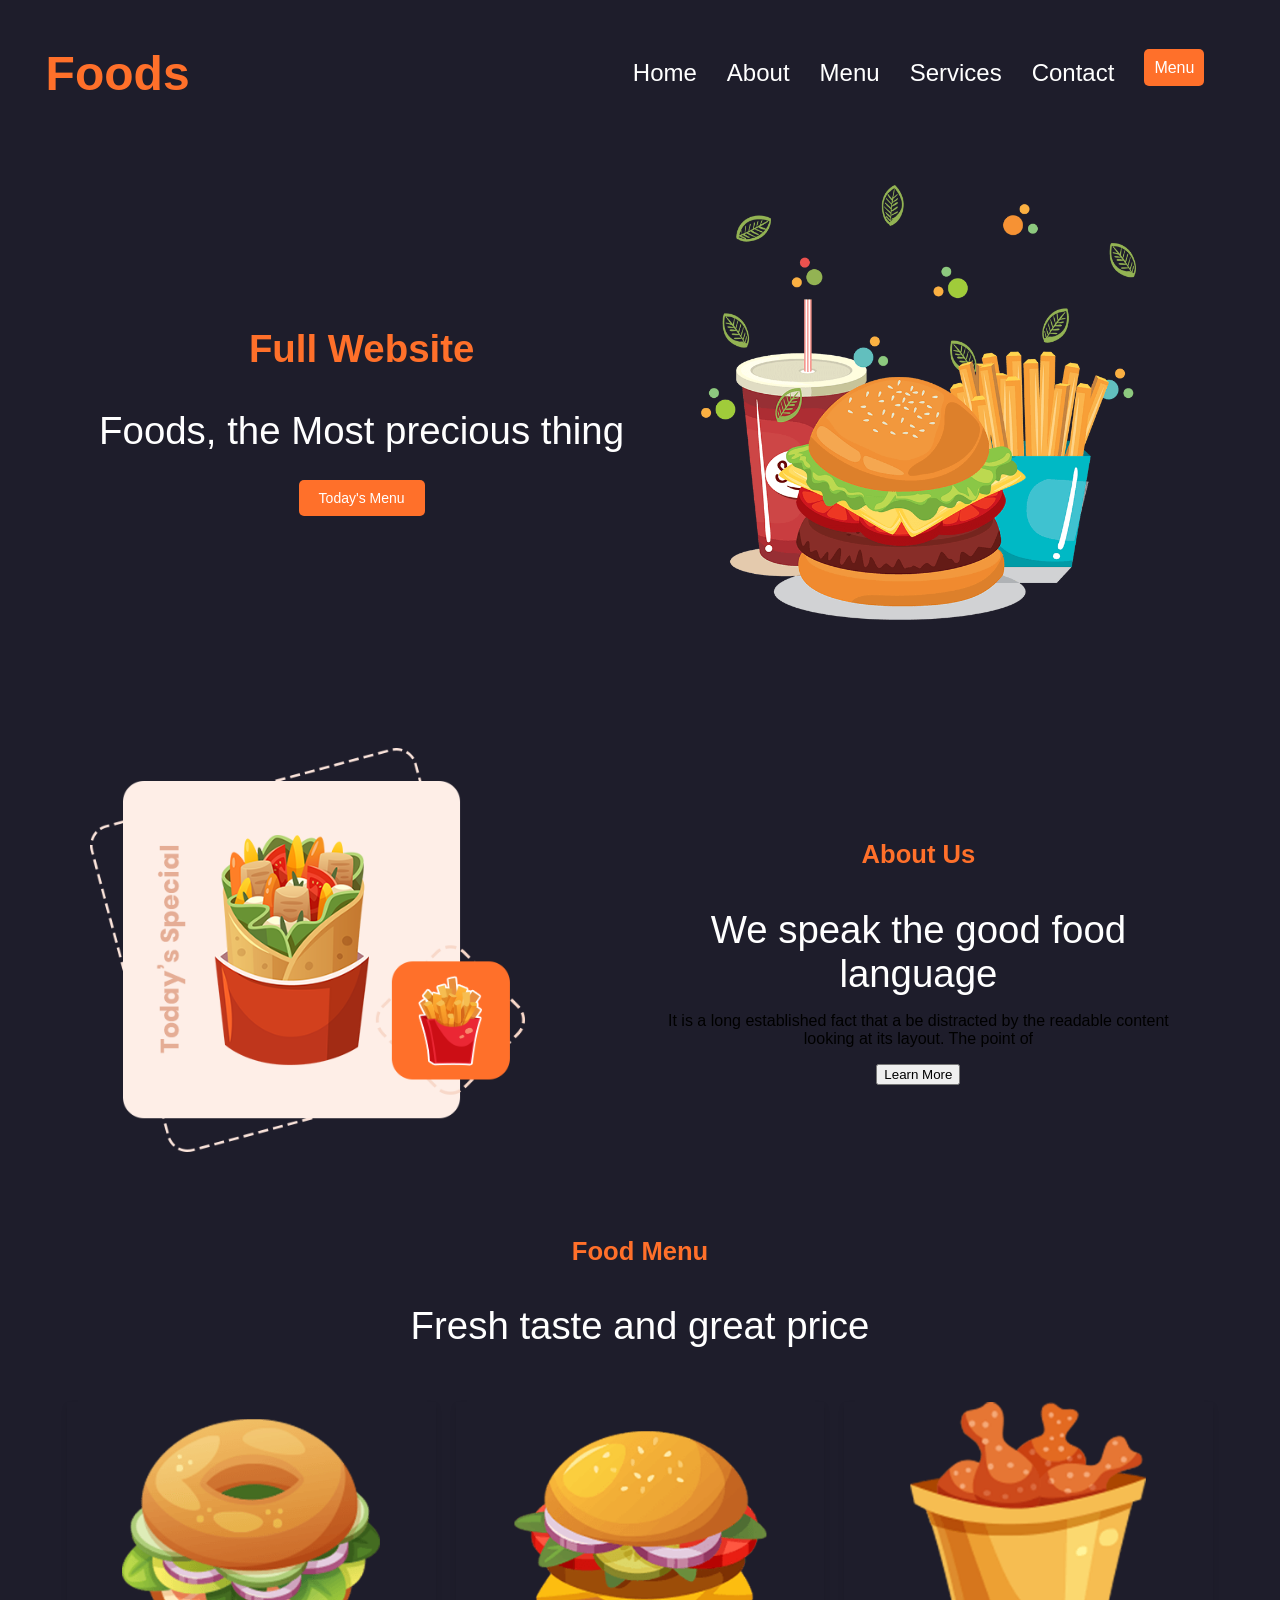
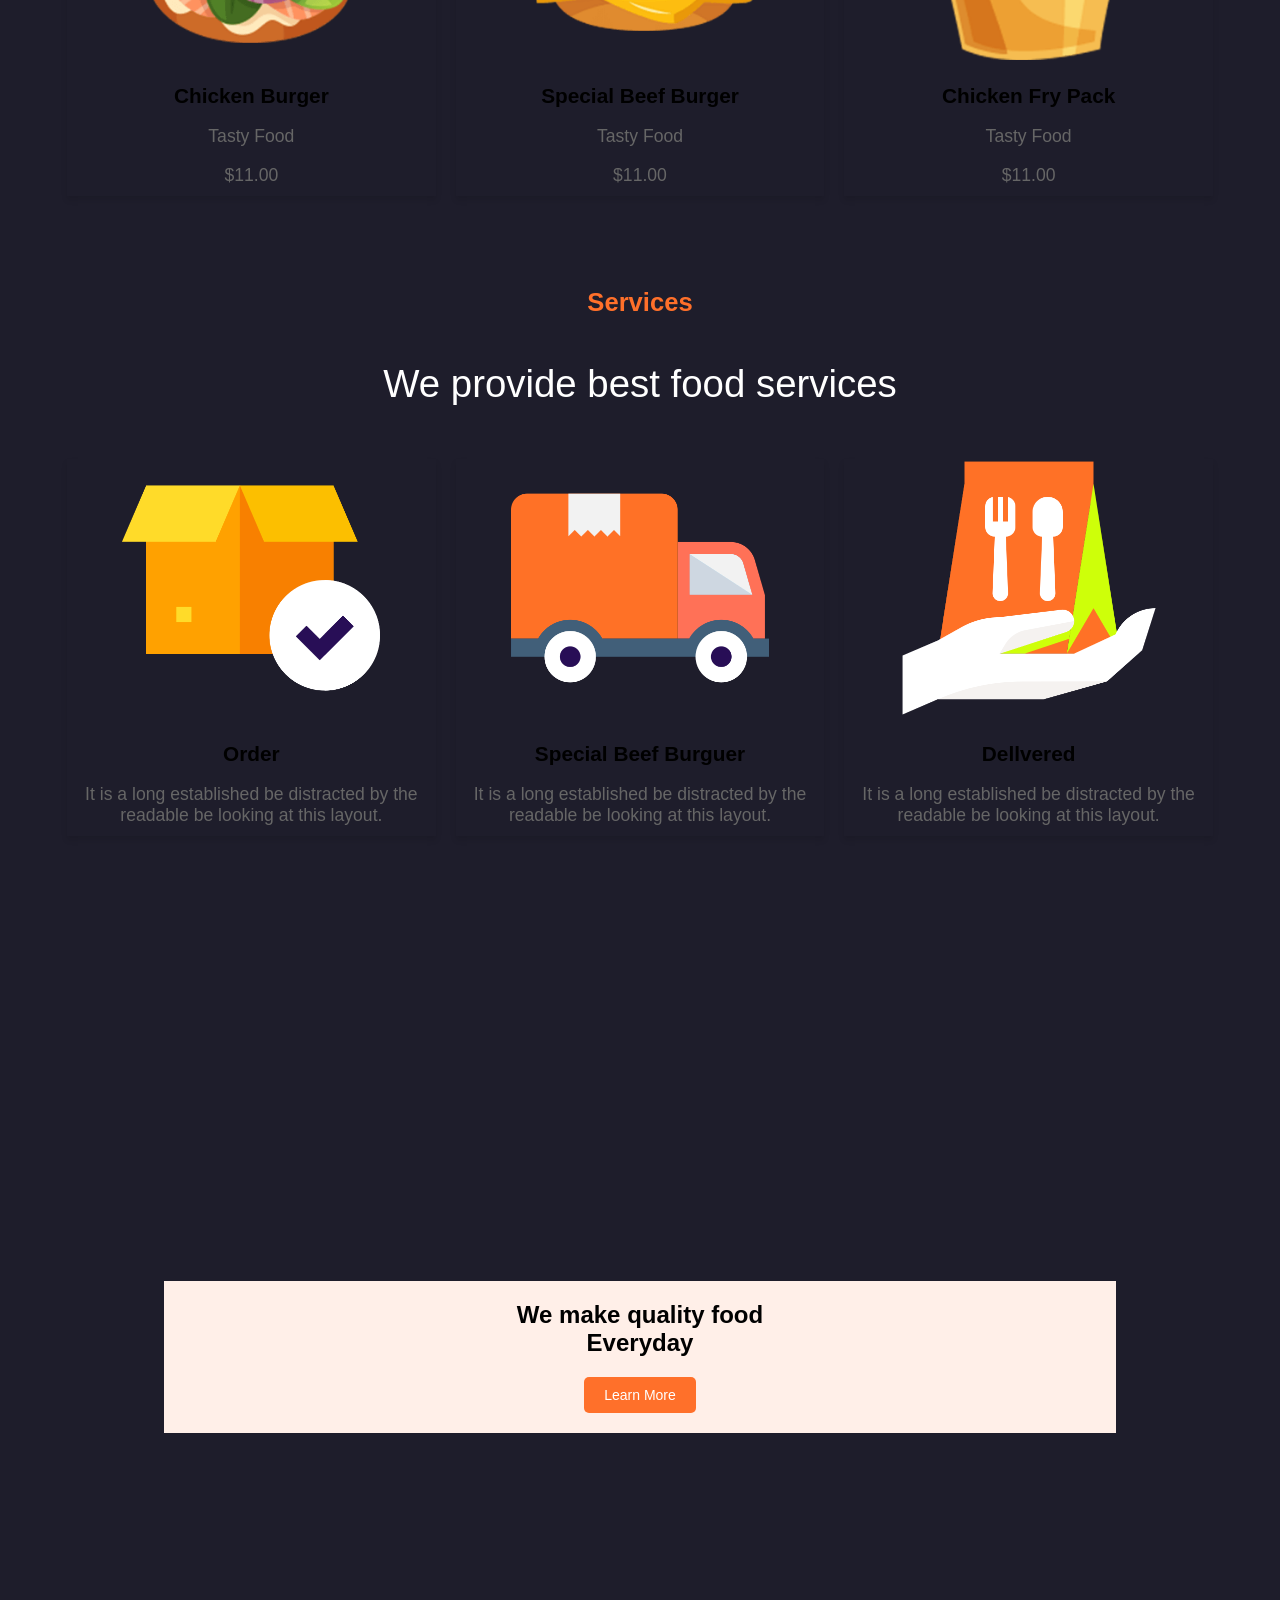
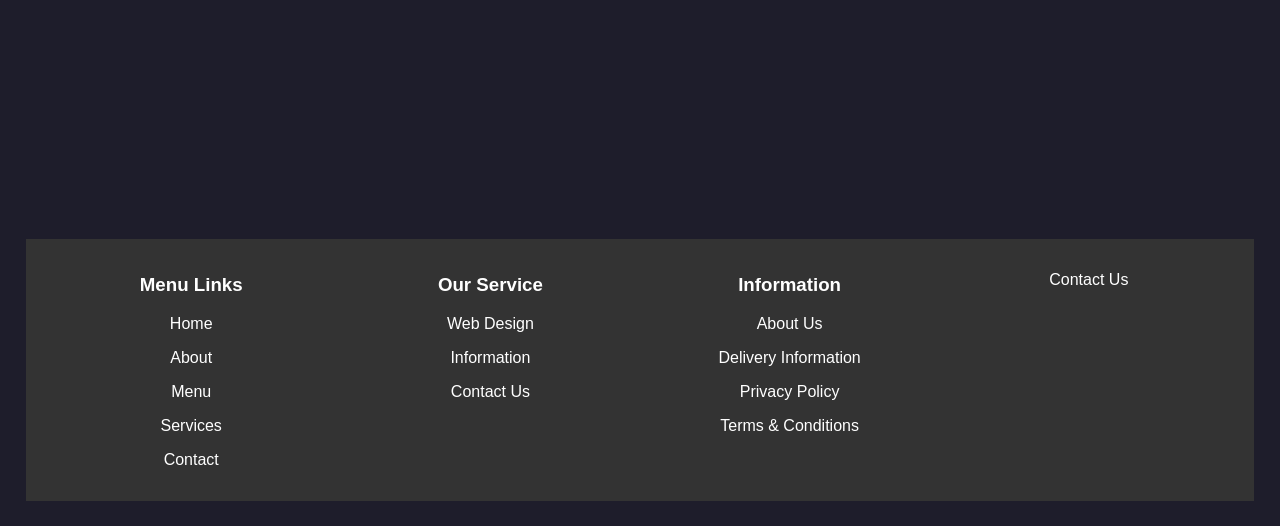
<file: index.html>
<!DOCTYPE html>
<html lang="en">

<head>
    <meta charset="UTF-8">
    <meta name="viewport" content="width=device-width, initial-scale=1.0">
    <link rel="stylesheet" href="css/styles.css">
    <title>Foods</title>
</head>

<body>
    <header class="header-container">
        <h1>Foods</h1>
        <input type="checkbox" id="menu-toggle" class="menu-toggle">
        <nav>
            <ul class="nav-menu" hidden>
                <li><a href="#home">Home</a></li>
                <li><a href="#about">About</a></li>
                <li><a href="#menu">Menu</a></li>
                <li><a href="#services">Services</a></li>
                <li><a href="#contact-us">Contact</a></li>
                <li id="menu-toogle-item">
                <label for="menu-toggle" class="menu-btn">Menu</label></li>
            </ul>
        </nav>
    </header>
      
    <section id="home" class="home-section">
        <div class="home-container">
            <aside>
                <h1 class="big-orange-title">Full Website</h1>
                <p class="white-title-left">Foods, the Most precious thing</p>
                <button onclick="location.href='#menu'" id="todayMenu">
                    Today's Menu
                </button>
            </aside>
            <img src="images/home.png" alt="Burger Image">
        </div>
    </section>

    <section id="about" class="about-section">
        <div class="about-container">
            <img src="images/about.png" alt="Burger Image">
            <aside>
                <h1 class="orange-title">About Us</h1>
                <p class="white-title-left">We speak the good food language</p>
                <p>It is a long established fact that a be distracted by the readable content looking at its layout. The point of</p>
                <button>Learn More</button>
            </aside>
        </div>
    </section>

    <section id="menu" class="menu-section">
        <div class="menu-title">
            <h1 class="orange-title">Food Menu</h1>
            <p class="white-title-center">Fresh taste and great price</p>
        </div>
        <div class="menu-items-container">
            <div class="menu-item">
                <img src="images/food1.png" alt="Chicken Burger">
                <div class="menu-info">
                    <h3>Chicken Burger</h3>
                    <p>Tasty Food</p>
                    <p>$11.00</p>
                </div>
            </div>
            <div class="menu-item">
                <img src="images/food2.png" alt="Special Beef Burger">
                <div class="menu-info">
                    <h3>Special Beef Burger</h3>
                    <p>Tasty Food</p>
                    <p>$11.00</p>
                </div>
            </div>
            <div class="menu-item">
                <img src="images/food3.png" alt="Chicken Fry Pack">
                <div class="menu-info">
                    <h3>Chicken Fry Pack</h3>
                    <p>Tasty Food</p>
                    <p>$11.00</p>
                </div>
            </div>
        </div>
    </section>

    <section id="services" class="services-section">
        <h1 class="orange-title">Services</h1>
        <p class="white-title-center">We provide best food services</p>
        <div class="menu-items-container">
            <div class="menu-item">
                <img src="images/s1.png" alt="Chicken Burger">
                <div class="menu-info">
                    <h3>Order</h3>
                    <p>It is a long established be distracted by the readable be looking at this layout.</p>
                </div>
            </div>
            <div class="menu-item">
                <img src="images/s2.png" alt="Special Beef Burger">
                <div class="menu-info">
                    <h3>Special Beef Burguer</h3>
                    <p>It is a long established be distracted by the readable be looking at this layout.</p>
                </div>
            </div>
            <div class="menu-item">
                <img src="images/s3.png" alt="Chicken Fry Pack">
                <div class="menu-info">
                    <h3>Dellvered</h3>
                    <p>It is a long established be distracted by the readable be looking at this layout.</p>
                </div>
            </div>
        </div>
    </section>

    <section id="learnMore" class="learn-more-section">
        <div class="text-container">
            <p>We make quality food</p>
            <p>Everyday</p>
            <button class="learn-more">Learn More</button>
        </div>
    </section>

    <footer class="footer-container">
        <div class="menu-links">
            <h3>Menu Links</h3>
            <p>Home</p>
            <p>About</p>
            <p>Menu</p>
            <p>Services</p>
            <p>Contact</p>
        </div>
        <div class="our-service">
            <h3>Our Service</h3>
            <p>Web Design</p>
            <p>Information</p>
            <p>Contact Us</p>
        </div>
        <div class="information">
            <h3>Information</h3>
            <p>About Us</p>
            <p>Delivery Information</p>
            <p>Privacy Policy</p>
            <p>Terms & Conditions</p>
        </div>
        <div class="contact" id="contact-us">
            <p>Contact Us</p>
        </div>
    </footer>
</body>

</html>
</file>
<file: css/styles.css>
body {
    background-color: #1e1d2b;
    font-family: Arial, sans-serif;
    max-width: 100%;
    margin: 0;
    padding: 2vw;
    box-sizing: border-box;
}

/* Title Styles */
.orange-title,
.big-orange-title,
.white-title-left,
.white-title-center {
    font-size: 2vw;
    color: #ff702a;
    margin-bottom: 0.5vw;
    text-align: center;
}

.big-orange-title {
    font-size: 3vw;
}

.white-title-left,
.white-title-center {
    font-size: 3vw;
    color: #ffffff;
    margin-bottom: 0.5vw;
}

.white-title-center {
    text-align: center;
}

/* Header Section Styles*/

.header-container {
    display: flex;
    justify-content: space-between;
    align-items: center;
    padding: 20px;
}

header h1 {
    font-size: 48px;
    color: #ff702a;
    margin: 0;
}

.menu-btn,
.menu-toggle {
    cursor: pointer;
    padding: 10px;
    background-color: #ff702a;
    color: #ffffff;
    border: none;
    border-radius: 5px;
}

.menu-btn:hover,
.menu-toggle:hover {
    background-color: #f86319;
}

/* Large Screen Navigation */
.large-screen .nav-menu {
    display: flex;
}

nav ul {
    display: flex;
    list-style: none;
    padding: 0;
    margin: 0;
}

nav li {
    margin-right: 30px;
}

nav a {
    text-decoration: none;
    color: #ffffff;
    font-size: 24px;
}

/* Small Screen Navigation */
.menu-toggle {
    display: none;
}


/* Home Section Styles */
.home-section {
    display: grid;
}

.home-container {
    display: grid;
    grid-template-columns: repeat(auto-fit, minmax(10vw, 1fr));
    grid-template-rows: 1fr;
    gap: 1vw;
    padding: 5vw;
    align-items: center;
    text-align: center;
}


.home-container img {
    width: 80%;
    height: auto;
    font-size: 2vw;
    justify-self: center;
    align-self: center;
    color: #ff702a;
}

.home-container p{
    color: #fff;
}

#todayMenu{
    background-color: #ff702a;
    color: #ffffff;
    padding: 10px 20px;
    border: none;
    border-radius: 5px;
    cursor: pointer;
    text-decoration: none;
    font-size: 14px;
    margin-top: 20px; /* Añadido un espacio entre el texto y el botón */
}    
#todayMenu:hover{
    background-color: #f86319;    
}

/* About Section Styles */
.about-section {
    display: grid;
}

.about-container {
    display: grid;
    grid-template-columns: repeat(auto-fit, minmax(10vw, 1fr));
    grid-template-rows: 1fr;
    gap: 1vw;
    padding: 5vw;
    align-items: center;
    text-align: center;
}

.about-container img {
    width: 80%;
    height: auto;
}

/* Menu Section Styles */
.menu-section {
    display: grid;
}

.menu-title {
    width: 100%;
}

.menu-items-container {
    width: 100%;
    height: auto;
    display: flex;
    flex-wrap: wrap;
    justify-content: center;
    margin-top: 3%;
    margin-bottom: 5%;
}

.menu-item {
    width: 30%;
    margin: 10px;
    box-shadow: 0 4px 6px rgba(0, 0, 0, 0.1);
    text-align: center;
}

.menu-item img {
    width: 70%;
}

.menu-info {
    margin: 10px 0;
}

.menu-info h3 {
    font-size: 1.3rem;
    margin-bottom: 0.2rem;
}

.menu-info p {
    font-size: 1.1rem;
    color: #666;
    margin-bottom: 0.5rem;
}

/* Services Section Styles */
.services-section {
    display: grid;
}

.footer-container p {
    grid-column: span 4; /* Ocupa las 4 columnas */
}

#learnMore {
  display: flex;
  flex-direction: column;
  justify-content: center;
  align-items: center;
  height: 100vh;
  padding: 0 20px;
  box-sizing: border-box;
}

.learn-more-section {
  display: flex;
  justify-content: center;
  align-items: center;
  width: 100%;
  height: 100%; /* Ocupa todo el alto de la sección learnMore */
}

.text-container {
  font-size: 24px;
  font-weight: bold;
  text-align: center;
  background-color: #ffefe8; /* Fondo blanco del contenedor de texto */
  padding: 20px;
  box-sizing: border-box;
  width: 80%; /* Ocupa el 50% del espacio disponible en learnMore */
}

.text-container p {
  margin: 0;
}

/* Learn More Styles */

.learn-more {
  background-color: #ff702a;
  color: #ffffff;
  padding: 10px 20px;
  border: none;
  border-radius: 5px;
  cursor: pointer;
  text-decoration: none;
  font-size: 14px;
  margin-top: 20px; /* Añadido un espacio entre el texto y el botón */
}

.learn-more:hover {
  background-color: #db5411;
}


/* Footer Styles */
.footer-container {
    display: grid;
    grid-template-columns: repeat(4, 1fr);
    grid-template-rows: auto; /* Cambiado a altura automática para permitir múltiples filas */
    background-color: #333;
    padding: 1rem;
    text-align: center;
    color: #fff;
    margin-top: 2rem;
}


/*_________________________________________________*/
/*_________________________________________________*/
/*_________________________________________________*/
/* Responsive Styles */


@media (max-width: 600px) {

    header h1 {
        font-size: 2rem;
    }

    nav ul {
        flex-direction: column;
    }

    nav ul li a {
        font-size: 1rem;
    }

    section h2 {
        font-size: 1.5rem;
    }
    
    body {
        padding: 5vw;
    }

    .big-orange-title,
    .white-title-left,
    .white-title-center {
        font-size: 5vw; /* Ajusta el tamaño del texto en pantallas pequeñas */
    }

    .home-container p,
    .home-container img,
    .about-container img,
    .menu-item img {
        width: 100%; /* Ajusta el ancho de las imágenes al 100% en pantallas pequeñas */
    }

    .header-container {
        flex-direction: column; /* Cambia la dirección de la disposición en pantallas pequeñas */
        align-items: flex-start; /* Ajusta la alineación de los elementos del encabezado en pantallas pequeñas */
    }

    header h1 {
        font-size: 4vw; /* Ajusta el tamaño del texto del encabezado en pantallas pequeñas */
    }

    nav ul {
        flex-direction: column;
        align-items: flex-start;
    }

    nav li {
        margin-right: 0; /* Elimina el margen derecho en pantallas pequeñas */
        margin-bottom: 1vw; /* Agrega un margen inferior en pantallas pequeñas para separar los elementos */
    }

    nav a {
        font-size: 2vw; /* Ajusta el tamaño del texto del enlace en pantallas pequeñas */
    }

    .home-container,
    .about-container,
    .menu-items-container {
        grid-template-columns: 1fr; /* Cambia a una sola columna en pantallas pequeñas */
        gap: 2vw; /* Ajusta el espacio entre las filas en pantallas pequeñas */
    }

    .menu-item {
        width: 100%; /* Ajusta el ancho del elemento en pantallas pequeñas */
        margin: 1vw 0; /* Ajusta el margen del elemento en pantallas pequeñas */
    }

    .footer-container {
        grid-template-columns: 1fr; /* Cambia a una sola columna en pantallas pequeñas */
        gap: 2vw; /* Ajusta el espacio entre las filas en pantallas pequeñas */
    }
}
</file>
